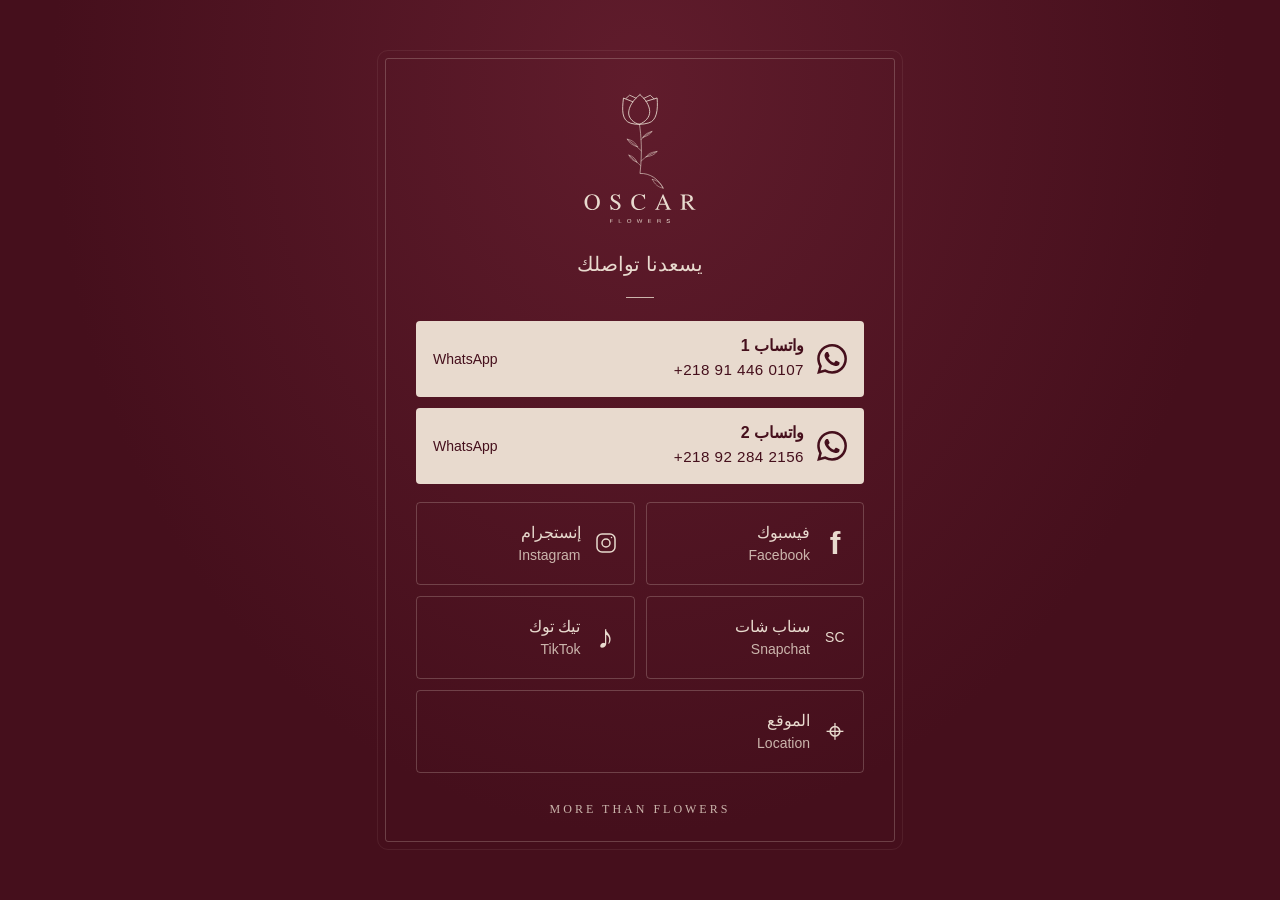
<file: index.html>
<!DOCTYPE html>
<!-- saved from url=(0058)https://oscar-flowers-links.frosty-sole-3675.chatgpt.site/ -->
<html lang="ar" dir="rtl"><head><meta http-equiv="Content-Type" content="text/html; charset=UTF-8"><style>body {transition: opacity ease-in 0.2s; } 
body[unresolved] {opacity: 0; display: block; overflow: hidden; position: relative; } 
</style>
<meta name="viewport" content="width=device-width,initial-scale=1">
<meta name="theme-color" content="#450f1c">
<title>OSCAR | تواصل معنا</title>
<meta name="description" content="تواصل مع OSCAR عبر واتساب، وتابعنا على فيسبوك وإنستجرام وسناب شات وتيك توك.">
<link rel="icon" href="https://oscar-flowers-links.frosty-sole-3675.chatgpt.site/favicon.svg" type="image/svg+xml">
<link rel="stylesheet" href="./OSCAR _ تواصل معنا_files/style.css">
</head>
<body>
<main class="page">
<header><img class="logo" src="./OSCAR _ تواصل معنا_files/logo.svg" alt="OSCAR FLOWERS" width="180" height="185"><h1>يسعدنا تواصلك</h1><span class="rule" aria-hidden="true"></span></header>
<nav aria-label="تواصل مع أوسكار">
<div class="contacts">
<a class="contact" href="https://wa.me/218914460107" target="_blank" rel="noopener noreferrer" aria-label="واتساب 1، +218 91 446 0107">
<img class="phone" src="./OSCAR _ تواصل معنا_files/whatsapp.svg" alt="" aria-hidden="true" width="30" height="30"><span class="contact-text"><strong>واتساب 1</strong><span class="number" dir="ltr">+218 91 446 0107</span></span><span class="channel" lang="en">WhatsApp</span></a>
<a class="contact" href="https://wa.me/218922842156" target="_blank" rel="noopener noreferrer" aria-label="واتساب 2، +218 92 284 2156">
<img class="phone" src="./OSCAR _ تواصل معنا_files/whatsapp.svg" alt="" aria-hidden="true" width="30" height="30"><span class="contact-text"><strong>واتساب 2</strong><span class="number" dir="ltr">+218 92 284 2156</span></span><span class="channel" lang="en">WhatsApp</span></a>
</div>
<div class="socials">
<a class="social" href="https://www.facebook.com/share/1N2RFx5mC8/?mibextid=wwXIfr" target="_blank" rel="noopener noreferrer"><span class="monogram facebook" aria-hidden="true">f</span><span><strong>فيسبوك</strong><span lang="en">Facebook</span></span></a>
<a class="social" href="https://www.instagram.com/oscar__2018/" target="_blank" rel="noopener noreferrer"><span class="monogram" aria-hidden="true"><svg viewBox="0 0 24 24"><rect x="3" y="3" width="18" height="18" rx="5"></rect><circle cx="12" cy="12" r="4"></circle><circle cx="17.5" cy="6.5" r=".75" class="dot"></circle></svg></span><span><strong>إنستجرام</strong><span lang="en">Instagram</span></span></a>
<a class="social" href="https://snapchat.com/t/CvNiVyoq" target="_blank" rel="noopener noreferrer"><span class="monogram initials" aria-hidden="true">SC</span><span><strong>سناب شات</strong><span lang="en">Snapchat</span></span></a>
<a class="social" href="https://www.tiktok.com/@oscargifts1" target="_blank" rel="noopener noreferrer"><span class="monogram music" aria-hidden="true">♪</span><span><strong>تيك توك</strong><span lang="en">TikTok</span></span></a>
<a class="social location" href="https://www.google.com/maps/search/?api=1&amp;query=32.050500%2C20.098889" target="_blank" rel="noopener noreferrer" aria-label="موقع أوسكار فلاورز على خرائط جوجل"><span class="monogram location-pin" aria-hidden="true">⌖</span><span><strong>الموقع</strong><span lang="en">Location</span></span></a>
</div>
</nav>
<footer lang="en" dir="ltr">MORE THAN FLOWERS</footer>
</main>


</body></html>
</file>
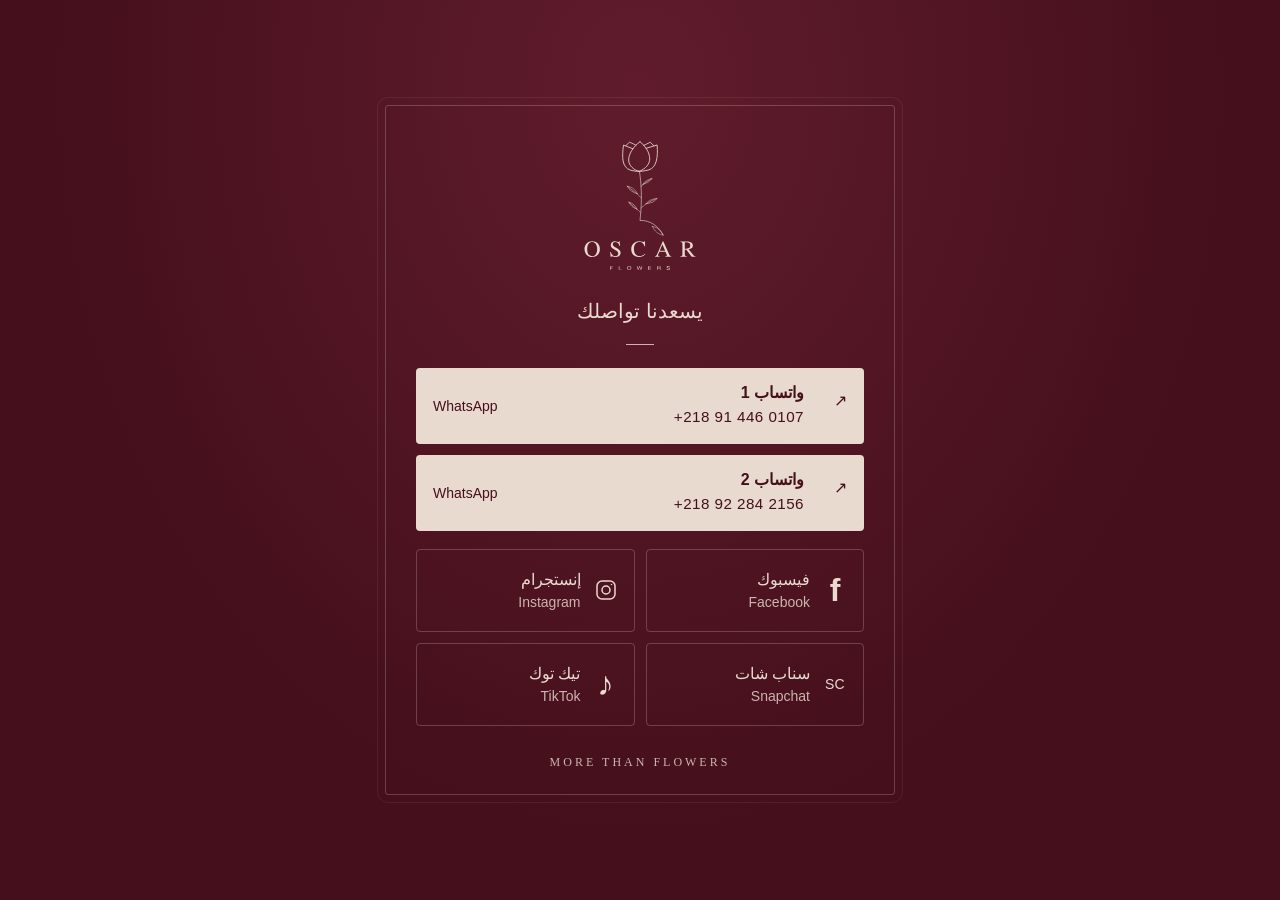
<file: OSCAR _ تواصل معنا.html>
<!DOCTYPE html>
<!-- saved from url=(0058)https://oscar-flowers-links.frosty-sole-3675.chatgpt.site/ -->
<html lang="ar" dir="rtl"><head><meta http-equiv="Content-Type" content="text/html; charset=UTF-8"><style>body {transition: opacity ease-in 0.2s; } 
body[unresolved] {opacity: 0; display: block; overflow: hidden; position: relative; } 
</style>
<meta name="viewport" content="width=device-width,initial-scale=1">
<meta name="theme-color" content="#450f1c">
<title>OSCAR | تواصل معنا</title>
<meta name="description" content="تواصل مع OSCAR عبر واتساب، وتابعنا على فيسبوك وإنستجرام وسناب شات وتيك توك.">
<link rel="icon" href="https://oscar-flowers-links.frosty-sole-3675.chatgpt.site/favicon.svg" type="image/svg+xml">
<link rel="stylesheet" href="./OSCAR _ تواصل معنا_files/style.css">
</head>
<body>
<main class="page">
<header><img class="logo" src="./OSCAR _ تواصل معنا_files/logo.svg" alt="OSCAR FLOWERS" width="180" height="185"><h1>يسعدنا تواصلك</h1><span class="rule" aria-hidden="true"></span></header>
<nav aria-label="تواصل مع أوسكار">
<div class="contacts">
<a class="contact" href="https://wa.me/218914460107" target="_blank" rel="noopener noreferrer" aria-label="واتساب 1، +218 91 446 0107">
<span class="phone" aria-hidden="true">↗</span><span class="contact-text"><strong>واتساب 1</strong><span class="number" dir="ltr">+218 91 446 0107</span></span><span class="channel" lang="en">WhatsApp</span></a>
<a class="contact" href="https://wa.me/218922842156" target="_blank" rel="noopener noreferrer" aria-label="واتساب 2، +218 92 284 2156">
<span class="phone" aria-hidden="true">↗</span><span class="contact-text"><strong>واتساب 2</strong><span class="number" dir="ltr">+218 92 284 2156</span></span><span class="channel" lang="en">WhatsApp</span></a>
</div>
<div class="socials">
<a class="social" href="https://www.facebook.com/share/1N2RFx5mC8/?mibextid=wwXIfr" target="_blank" rel="noopener noreferrer"><span class="monogram facebook" aria-hidden="true">f</span><span><strong>فيسبوك</strong><span lang="en">Facebook</span></span></a>
<a class="social" href="https://www.instagram.com/oscar__2018/" target="_blank" rel="noopener noreferrer"><span class="monogram" aria-hidden="true"><svg viewBox="0 0 24 24"><rect x="3" y="3" width="18" height="18" rx="5"></rect><circle cx="12" cy="12" r="4"></circle><circle cx="17.5" cy="6.5" r=".75" class="dot"></circle></svg></span><span><strong>إنستجرام</strong><span lang="en">Instagram</span></span></a>
<a class="social" href="https://snapchat.com/t/CvNiVyoq" target="_blank" rel="noopener noreferrer"><span class="monogram initials" aria-hidden="true">SC</span><span><strong>سناب شات</strong><span lang="en">Snapchat</span></span></a>
<a class="social" href="https://www.tiktok.com/@oscargifts1" target="_blank" rel="noopener noreferrer"><span class="monogram music" aria-hidden="true">♪</span><span><strong>تيك توك</strong><span lang="en">TikTok</span></span></a>
</div>
</nav>
<footer lang="en" dir="ltr">MORE THAN FLOWERS</footer>
</main>


</body></html>
</file>
<file: OSCAR _ تواصل معنا_files/style.css>
:root{color-scheme:dark;--wine:#450f1c;--cream:#e8dace;--muted:#cbb5ac;--line:rgba(232,218,206,.24)}
*{box-sizing:border-box}html{min-height:100%;background:var(--wine)}body{margin:0;min-height:100svh;display:flex;align-items:center;justify-content:center;color:var(--cream);font-family:Tahoma,Arial,sans-serif;padding:28px 18px;background:radial-gradient(ellipse at 50% 10%,#601c2c 0,transparent 65%),var(--wine)}
.page{width:100%;max-width:510px;padding:25px 30px 22px;border:1px solid var(--line);outline:1px solid rgba(232,218,206,.08);outline-offset:7px;border-radius:3px}header{text-align:center}.logo{display:block;object-fit:contain;width:148px;height:auto;margin:0 auto 12px}h1{font-size:1.25rem;font-weight:400;line-height:1.6;margin:0}.rule{display:block;height:1px;width:28px;background:var(--muted);margin:17px auto 23px}a{color:inherit;text-decoration:none;-webkit-tap-highlight-color:transparent;transition:background .18s,transform .18s,box-shadow .18s}a:focus-visible{outline:3px solid #fff;outline-offset:4px}a:hover{transform:translateY(-2px)}.contacts{display:grid;gap:11px}.contact{display:flex;align-items:center;gap:13px;min-height:76px;background:var(--cream);color:var(--wine);padding:12px 17px;border-radius:4px}.contact:hover{background:#f4e9e0;box-shadow:0 5px 22px #16040a30}.contact-text{display:flex;flex-direction:column;gap:4px}.contact strong{font-size:1rem;font-weight:600}.number{font-size:.95rem;letter-spacing:.03em;font-family:Arial,sans-serif;line-height:1.45}.phone{display:block;width:30px;height:30px;min-width:30px;object-fit:contain}.channel{margin-right:auto;font-family:Arial,sans-serif;font-size:.875rem}.socials{display:grid;grid-template-columns:1fr 1fr;gap:11px;margin-top:18px}.social{min-height:83px;border:1px solid var(--line);border-radius:4px;padding:13px 15px;display:flex;align-items:center;gap:12px}.social:hover{background:#e8dace10;border-color:var(--muted)}.social>span:last-child{display:flex;flex-direction:column;gap:5px}.social strong{font-size:1rem;font-weight:400}.social span[lang]{font-size:.875rem;color:var(--muted);font-family:Arial,sans-serif}.monogram{display:grid;place-items:center;width:26px;flex-shrink:0;font-family:Arial,sans-serif}.monogram svg{width:24px;height:24px;fill:none;stroke:currentColor;stroke-width:1.5}.monogram .dot{fill:currentColor;stroke:none}.facebook{font-size:2rem;font-weight:700}.initials{font-size:.875rem;letter-spacing:.02em}.music{font-size:2.1rem}.location{grid-column:1/-1}.location-pin{font-size:2rem;line-height:1}footer{text-align:center;font-family:Georgia,serif;font-size:.75rem;letter-spacing:.25em;line-height:1.7;margin-top:26px;color:var(--muted)}
@media(max-width:420px){body{padding:18px 17px}.page{padding:21px 18px 19px}.logo{width:133px}.contact{padding:12px;gap:9px}.channel{font-size:.75rem}.social{padding:12px 10px;gap:8px}.social strong{font-size:.95rem}.socials{gap:9px}.number{font-size:.9rem}}
@media(max-width:335px){.channel{display:none}.socials{grid-template-columns:1fr}.social{min-height:65px}}@media(prefers-reduced-motion:reduce){a{transition:none}a:hover{transform:none}}
</file>
